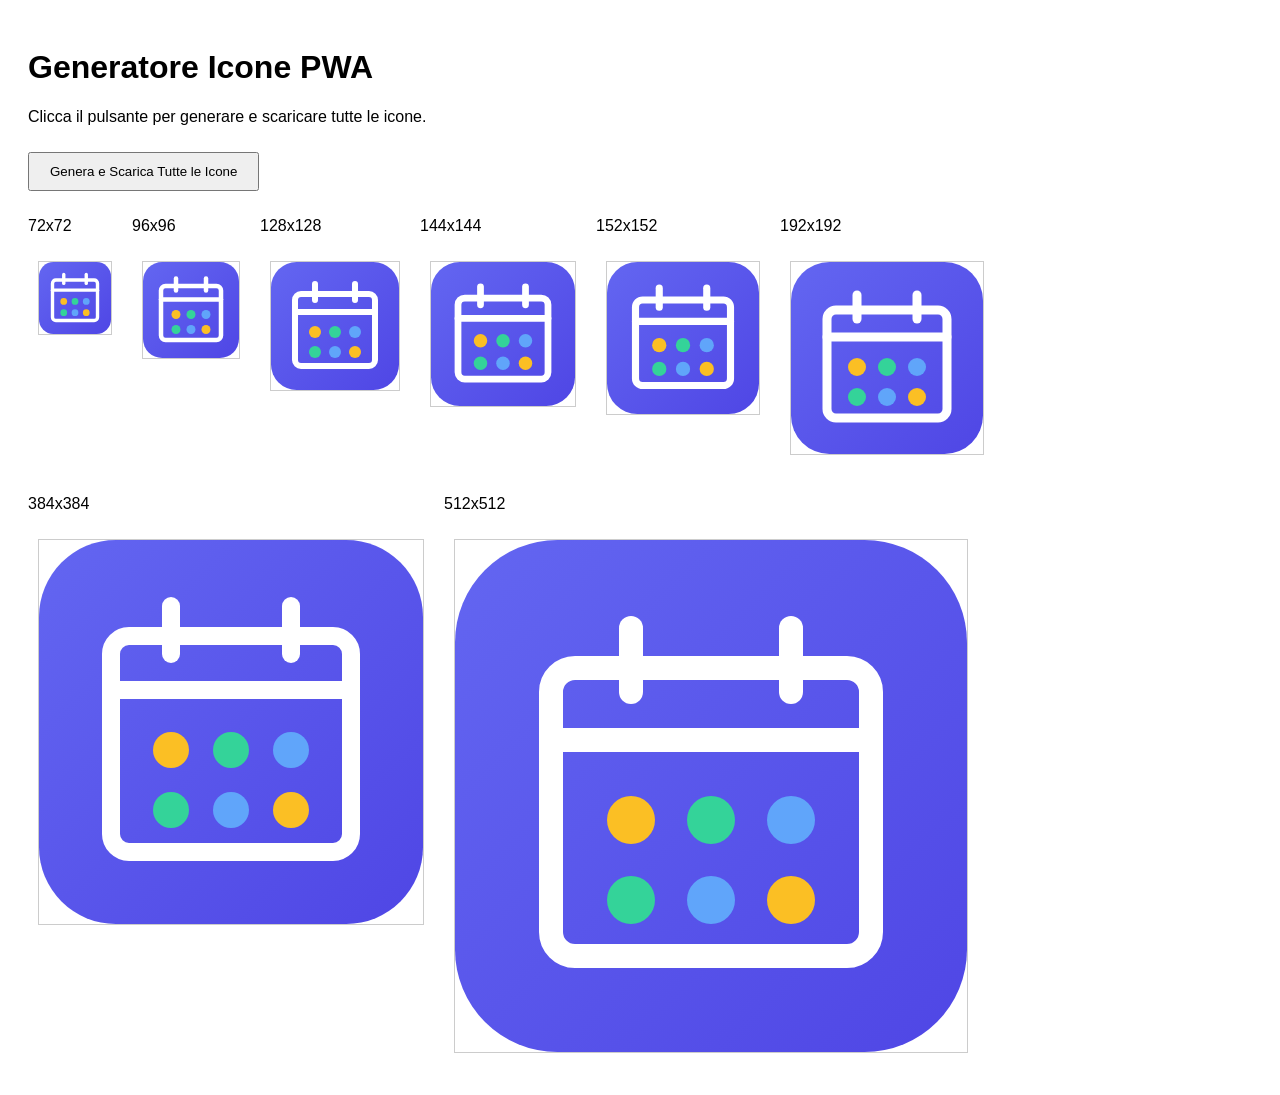
<file: icons/generate-icons.html>
<!DOCTYPE html>
<html>
<head>
    <title>Genera Icone PWA</title>
    <style>
        body { font-family: sans-serif; padding: 20px; }
        canvas { border: 1px solid #ccc; margin: 10px; }
        .icons { display: flex; flex-wrap: wrap; gap: 10px; }
        button { padding: 10px 20px; margin: 10px 0; cursor: pointer; }
    </style>
</head>
<body>
    <h1>Generatore Icone PWA</h1>
    <p>Clicca il pulsante per generare e scaricare tutte le icone.</p>
    <button onclick="generateAll()">Genera e Scarica Tutte le Icone</button>
    <div class="icons" id="icons"></div>

    <script>
        const sizes = [72, 96, 128, 144, 152, 192, 384, 512];
        
        function drawIcon(ctx, size) {
            // Background gradient
            const gradient = ctx.createLinearGradient(0, 0, size, size);
            gradient.addColorStop(0, '#6366f1');
            gradient.addColorStop(1, '#4f46e5');
            
            // Rounded rect background
            const radius = size * 0.2;
            ctx.fillStyle = gradient;
            ctx.beginPath();
            ctx.roundRect(0, 0, size, size, radius);
            ctx.fill();
            
            // Scale factor
            const s = size / 512;
            
            // Calendar outline
            ctx.strokeStyle = 'white';
            ctx.lineWidth = 24 * s;
            ctx.lineCap = 'round';
            ctx.lineJoin = 'round';
            
            // Calendar body
            const calRadius = 24 * s;
            ctx.beginPath();
            ctx.roundRect(96 * s, 128 * s, 320 * s, 288 * s, calRadius);
            ctx.stroke();
            
            // Horizontal line
            ctx.beginPath();
            ctx.moveTo(96 * s, 200 * s);
            ctx.lineTo(416 * s, 200 * s);
            ctx.stroke();
            
            // Top hooks
            ctx.beginPath();
            ctx.moveTo(176 * s, 88 * s);
            ctx.lineTo(176 * s, 152 * s);
            ctx.stroke();
            
            ctx.beginPath();
            ctx.moveTo(336 * s, 88 * s);
            ctx.lineTo(336 * s, 152 * s);
            ctx.stroke();
            
            // Colored dots (shifts)
            const dotRadius = 24 * s;
            const dots = [
                { x: 176, y: 280, color: '#fbbf24' },
                { x: 256, y: 280, color: '#34d399' },
                { x: 336, y: 280, color: '#60a5fa' },
                { x: 176, y: 360, color: '#34d399' },
                { x: 256, y: 360, color: '#60a5fa' },
                { x: 336, y: 360, color: '#fbbf24' }
            ];
            
            dots.forEach(dot => {
                ctx.fillStyle = dot.color;
                ctx.beginPath();
                ctx.arc(dot.x * s, dot.y * s, dotRadius, 0, Math.PI * 2);
                ctx.fill();
            });
        }
        
        function generateAll() {
            sizes.forEach(size => {
                const canvas = document.createElement('canvas');
                canvas.width = size;
                canvas.height = size;
                const ctx = canvas.getContext('2d');
                
                drawIcon(ctx, size);
                
                // Download
                const link = document.createElement('a');
                link.download = `icon-${size}.png`;
                link.href = canvas.toDataURL('image/png');
                link.click();
            });
            
            alert('Icone generate! Salvale nella cartella "icons".');
        }
        
        // Show preview
        window.onload = function() {
            const container = document.getElementById('icons');
            sizes.forEach(size => {
                const canvas = document.createElement('canvas');
                canvas.width = size;
                canvas.height = size;
                const ctx = canvas.getContext('2d');
                drawIcon(ctx, size);
                
                const wrapper = document.createElement('div');
                wrapper.innerHTML = `<p>${size}x${size}</p>`;
                wrapper.appendChild(canvas);
                container.appendChild(wrapper);
            });
        };
    </script>
</body>
</html>
</file>
